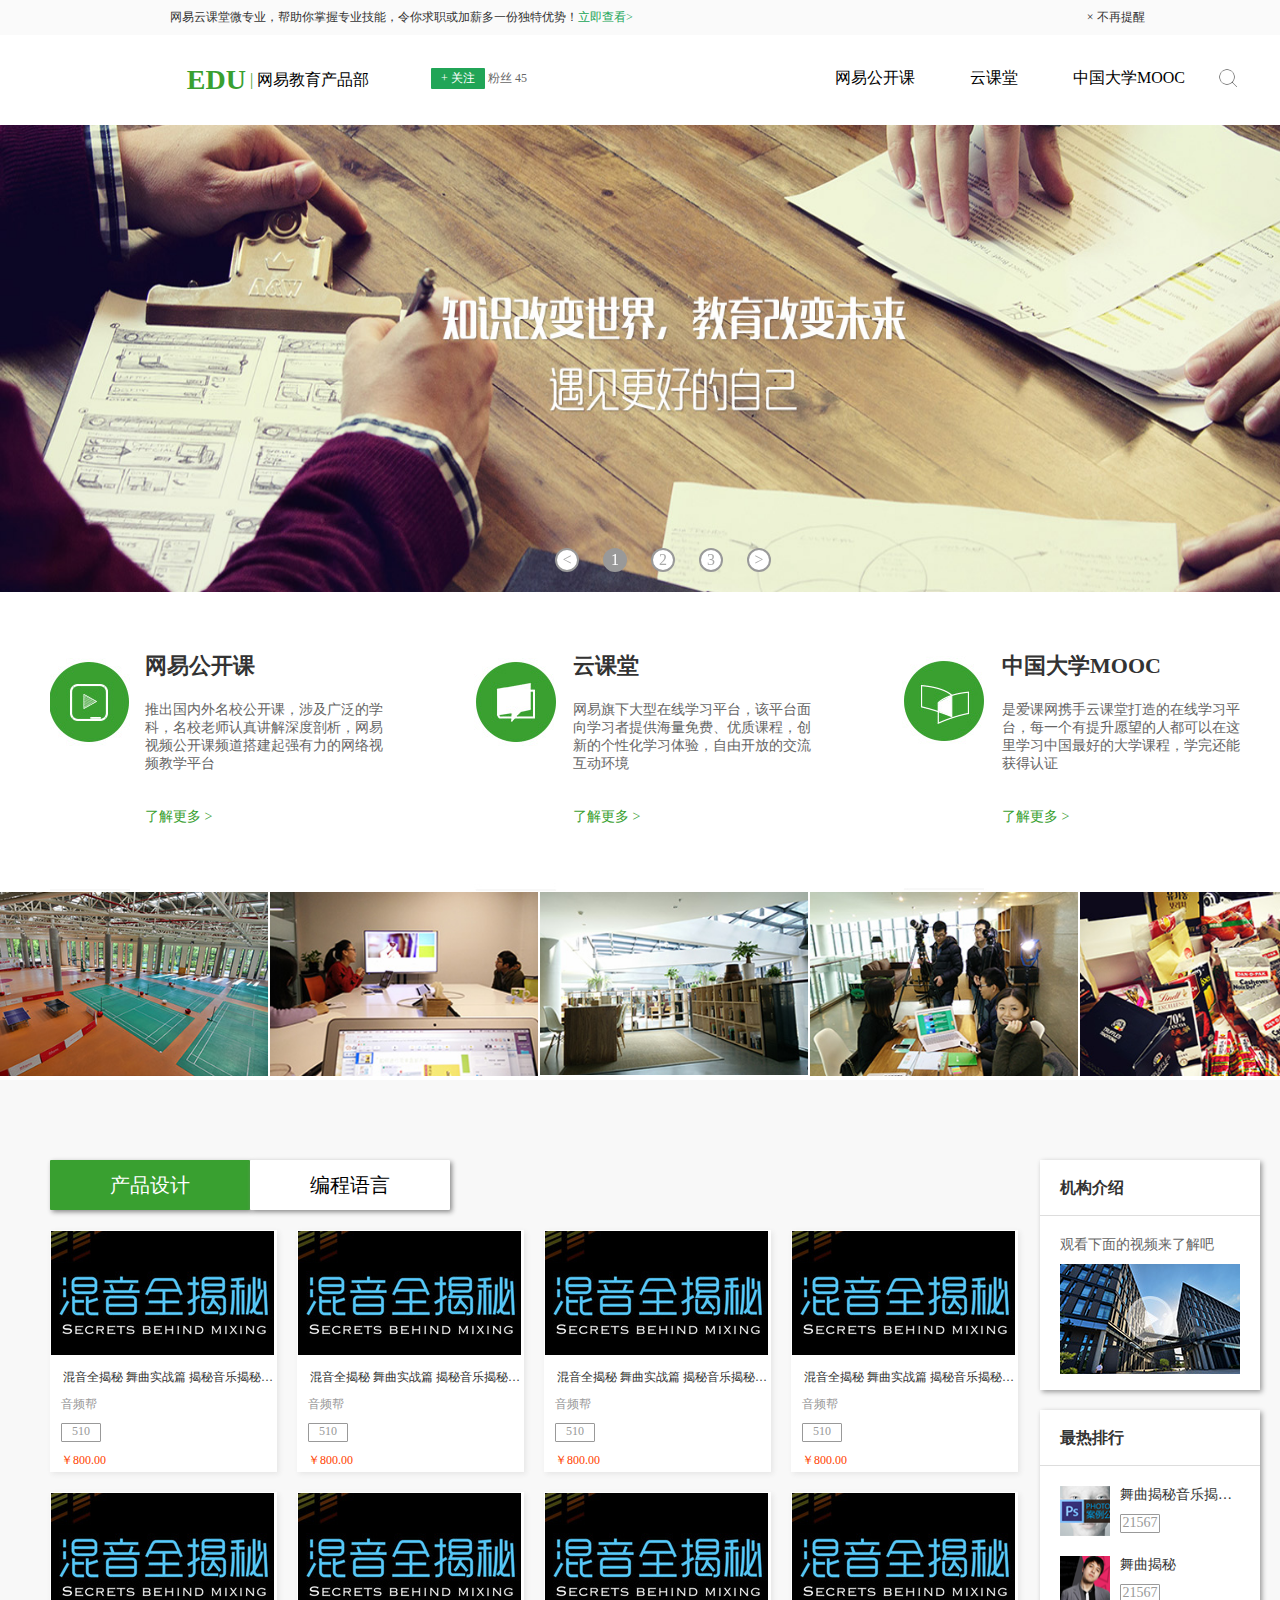
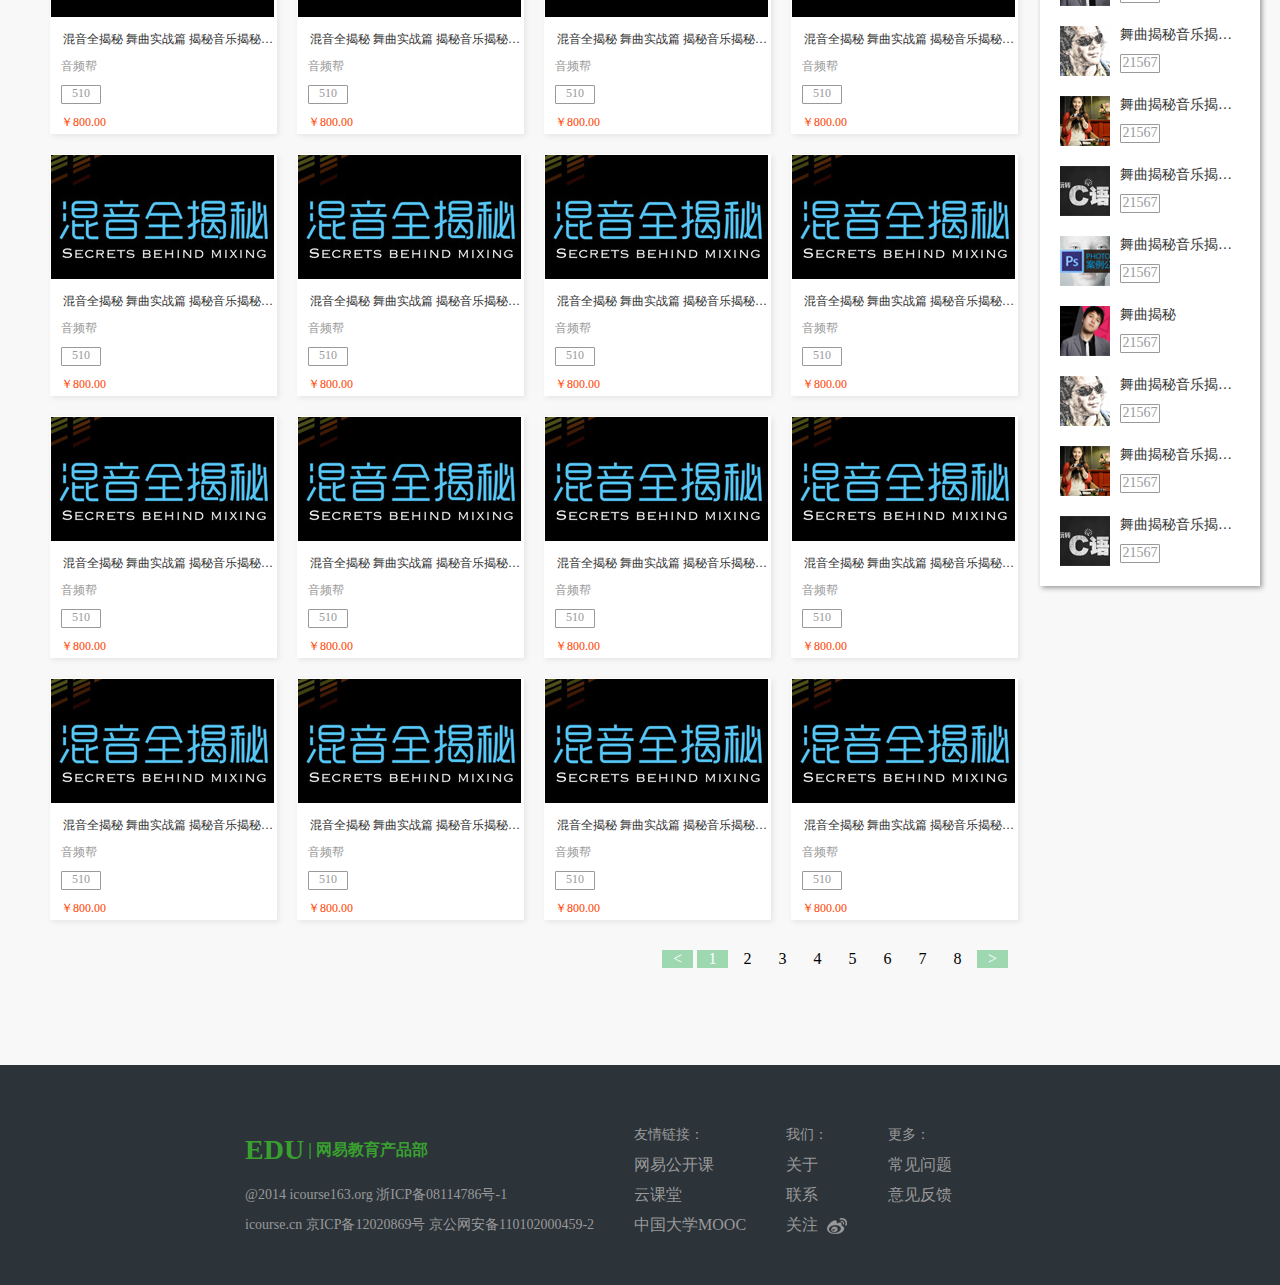
<file: index.html>
<!DOCTYPE html>
<html lang="en">
<!-- 头部 -->
<head>
	<meta charset="UTF-8">
	<title>index</title>
	<link rel="stylesheet" type="text/css" href="styles/global.css">
	<link rel="stylesheet" type="text/css" href="styles/animate.css">
	<link rel="stylesheet" type="text/css" href="styles/login.css">
	<link rel="stylesheet" type="text/css" href="styles/course.css">
	<link rel="shortcut icon" href="images/favicon.ico"/>
</head>
<body>
<!-- 小黄条 -->
	<div class="g-little-fix">
		<div class="g-little" >
			<div>网易云课堂微专业，帮助你掌握专业技能，令你求职或加薪多一份独特优势！<span>立即查看&gt;</span></div>
			<div class="clotip">× 不再提醒</div>
		</div>
	</div>
<!-- 顶部标题栏 包括轮播图 -->
	<div class="g-hd m-titl">
		<div class="left" autofocus="autofocus">
			<span>EDU</span><span>&nbsp;|&nbsp;</span><span>网易教育产品部</span>
		</div>
		<div class="center">
			<button class="attention">+ 关注</button><span>&nbsp;粉丝&nbsp;45</span>			
		</div>
		<div class="center_login">
			<button class="atten">√ 已关注 | <span>取消</span></button><span>&nbsp;粉丝&nbsp;46</span>			
		</div>
		 <!-- 图片轮播 -->
		<ul class="right">
			<li><a href="http://open.163.com" target="_blank">网易公开课</a></li>
			<li><a href="http://study.163.com" target="_blank">云课堂</a></li>
			<li><a href="http://www.icourse163.org" target="_blank">中国大学MOOC</a></li>
		</ul>
		<img src="images/search.png">
	</div>
<!-- 轮播跳转按钮 -->
	<div class="m-slider-container">
		<ul class="m-cursor">
			<li class="pre">&lt;</li>
			<li class="cursor">1</li>
			<li class="cursor">2</li>
			<li class="cursor">3</li>
			<li class="next">&gt;</li>
		</ul>
	</div>
<!-- 三大机构简介 -->
	<div class="m-cont">
		<img src="images/cont1.jpg" />
		<div class="left">
			<h1>网易公开课</h1>
			<p>推出国内外名校公开课，涉及广泛的学科，名校老师认真讲解深度剖析，网易视频公开课频道搭建起强有力的网络视频教学平台</p>
			<span><a href="http://open.163.com" target="_blank">了解更多 &gt;</a></span>
		</div>
		<img src="images/cont2.jpg" />
		<div class="center">
			<h1>云课堂</h1>
			<p>网易旗下大型在线学习平台，该平台面向学习者提供海量免费、优质课程，创新的个性化学习体验，自由开放的交流互动环境</p>
			<span><a href="http://study.163.com" target="_blank">了解更多 &gt;</a></span>
		</div>
		<img src="images/cont3.jpg" />
		<div class="right">
			<h1>中国大学MOOC</h1>
			<p>是爱课网携手云课堂打造的在线学习平台，每一个有提升愿望的人都可以在这里学习中国最好的大学课程，学完还能获得认证</p>
			<span><a href="http://www.icourse163.org" target="_blank">了解更多 &gt;</a></span>
		</div>
	</div>
<!-- 工作环境图片展示 -->
	<ul class="m-company">
		<li><img src="images/company1.jpg" alt="工作环境" /></li>
		<li><img src="images/company2.jpg" alt="工作环境" /></li>
		<li><img src="images/company3.jpg" alt="工作环境" /></li>
		<li><img src="images/company4.jpg" alt="工作环境" /></li>
		<li><img src="images/company5.jpg" alt="工作环境" /></li>
	</ul>
<!-- 主内容区 -->
	<div class="g-bd clearfix">
		<div class="g-mn">
			<!-- 课程介绍 -->
			<button class="tab" name="10">产品设计</button><button name="20">编程语言</button>
			<div class="m-bd">
				<ul>
					<li>
						<div class="m-list">
							<img src="images/course1.png" />
							<p>混音全揭秘 舞曲实战篇 揭秘音乐揭秘揭秘音乐</p>
							<span >音频帮</span>
							<span>510</span>
							<span>￥800.00</span>
						</div>						
						<div class="m-coures">
							<div class="top clearfix">
								<img src="images/course1.png" />
								<h1>手绘画系列教程</h1>
								<p><span>57</span>人在学</p>
								<p>发布者：<span>几分钟网</span></p>
								<p>分类：<span>手绘设计</span></p>
							</div>
							<div class="botom">生活中不乏有很多美好的画面，何不用画笔记录下来呢？那么就跟几分钟网一起来记录美好画面吧！</div>
						</div>
					</li>
					<li>
						<div class="m-list">
							<img src="images/course1.png" />
							<p>混音全揭秘 舞曲实战篇 揭秘音乐揭秘揭秘音乐</p>
							<span >音频帮</span>
							<span>510</span>
							<span>￥800.00</span>
						</div>						
						<div class="m-coures">
							<div class="top clearfix">
								<img src="images/course1.png" />
								<h1>手绘画系列教程</h1>
								<p><span>57</span>人在学</p>
								<p>发布者：<span>几分钟网</span></p>
								<p>分类：<span>手绘设计</span></p>
							</div>
							<div class="botom">生活中不乏有很多美好的画面，何不用画笔记录下来呢？那么就跟几分钟网一起来记录美好画面吧！</div>
						</div>
					</li>
					<li>
						<div class="m-list">
							<img src="images/course1.png" />
							<p>混音全揭秘 舞曲实战篇 揭秘音乐揭秘揭秘音乐</p>
							<span >音频帮</span>
							<span>510</span>
							<span>￥800.00</span>
						</div>						
						<div class="m-coures">
							<div class="top clearfix">
								<img src="images/course1.png" />
								<h1>手绘画系列教程</h1>
								<p><span>57</span>人在学</p>
								<p>发布者：<span>几分钟网</span></p>
								<p>分类：<span>手绘设计</span></p>
							</div>
							<div class="botom">生活中不乏有很多美好的画面，何不用画笔记录下来呢？那么就跟几分钟网一起来记录美好画面吧！</div>
						</div>
					</li>
					<li>
						<div class="m-list">
							<img src="images/course1.png" />
							<p>混音全揭秘 舞曲实战篇 揭秘音乐揭秘揭秘音乐</p>
							<span >音频帮</span>
							<span>510</span>
							<span>￥800.00</span>
						</div>						
						<div class="m-coures">
							<div class="top clearfix">
								<img src="images/course1.png" />
								<h1>手绘画系列教程</h1>
								<p><span>57</span>人在学</p>
								<p>发布者：<span>几分钟网</span></p>
								<p>分类：<span>手绘设计</span></p>
							</div>
							<div class="botom">生活中不乏有很多美好的画面，何不用画笔记录下来呢？那么就跟几分钟网一起来记录美好画面吧！</div>
						</div>
					</li>
					<li>
						<div class="m-list">
							<img src="images/course1.png" />
							<p>混音全揭秘 舞曲实战篇 揭秘音乐揭秘揭秘音乐</p>
							<span >音频帮</span>
							<span>510</span>
							<span>￥800.00</span>
						</div>						
						<div class="m-coures">
							<div class="top clearfix">
								<img src="images/course1.png" />
								<h1>手绘画系列教程</h1>
								<p><span>57</span>人在学</p>
								<p>发布者：<span>几分钟网</span></p>
								<p>分类：<span>手绘设计</span></p>
							</div>
							<div class="botom">生活中不乏有很多美好的画面，何不用画笔记录下来呢？那么就跟几分钟网一起来记录美好画面吧！</div>
						</div>
					</li>
					<li>
						<div class="m-list">
							<img src="images/course1.png" />
							<p>混音全揭秘 舞曲实战篇 揭秘音乐揭秘揭秘音乐</p>
							<span >音频帮</span>
							<span>510</span>
							<span>￥800.00</span>
						</div>						
						<div class="m-coures">
							<div class="top clearfix">
								<img src="images/course1.png" />
								<h1>手绘画系列教程</h1>
								<p><span>57</span>人在学</p>
								<p>发布者：<span>几分钟网</span></p>
								<p>分类：<span>手绘设计</span></p>
							</div>
							<div class="botom">生活中不乏有很多美好的画面，何不用画笔记录下来呢？那么就跟几分钟网一起来记录美好画面吧！</div>
						</div>
					</li>
					<li>
						<div class="m-list">
							<img src="images/course1.png" />
							<p>混音全揭秘 舞曲实战篇 揭秘音乐揭秘揭秘音乐</p>
							<span >音频帮</span>
							<span>510</span>
							<span>￥800.00</span>
						</div>						
						<div class="m-coures">
							<div class="top clearfix">
								<img src="images/course1.png" />
								<h1>手绘画系列教程</h1>
								<p><span>57</span>人在学</p>
								<p>发布者：<span>几分钟网</span></p>
								<p>分类：<span>手绘设计</span></p>
							</div>
							<div class="botom">生活中不乏有很多美好的画面，何不用画笔记录下来呢？那么就跟几分钟网一起来记录美好画面吧！</div>
						</div>
					</li>
					<li>
						<div class="m-list">
							<img src="images/course1.png" />
							<p>混音全揭秘 舞曲实战篇 揭秘音乐揭秘揭秘音乐</p>
							<span >音频帮</span>
							<span>510</span>
							<span>￥800.00</span>
						</div>						
						<div class="m-coures">
							<div class="top clearfix">
								<img src="images/course1.png" />
								<h1>手绘画系列教程</h1>
								<p><span>57</span>人在学</p>
								<p>发布者：<span>几分钟网</span></p>
								<p>分类：<span>手绘设计</span></p>
							</div>
							<div class="botom">生活中不乏有很多美好的画面，何不用画笔记录下来呢？那么就跟几分钟网一起来记录美好画面吧！</div>
						</div>
					</li>
					<li>
						<div class="m-list">
							<img src="images/course1.png" />
							<p>混音全揭秘 舞曲实战篇 揭秘音乐揭秘揭秘音乐</p>
							<span >音频帮</span>
							<span>510</span>
							<span>￥800.00</span>
						</div>						
						<div class="m-coures">
							<div class="top clearfix">
								<img src="images/course1.png" />
								<h1>手绘画系列教程</h1>
								<p><span>57</span>人在学</p>
								<p>发布者：<span>几分钟网</span></p>
								<p>分类：<span>手绘设计</span></p>
							</div>
							<div class="botom">生活中不乏有很多美好的画面，何不用画笔记录下来呢？那么就跟几分钟网一起来记录美好画面吧！</div>
						</div>
					</li>
					<li>
						<div class="m-list">
							<img src="images/course1.png" />
							<p>混音全揭秘 舞曲实战篇 揭秘音乐揭秘揭秘音乐</p>
							<span >音频帮</span>
							<span>510</span>
							<span>￥800.00</span>
						</div>						
						<div class="m-coures">
							<div class="top clearfix">
								<img src="images/course1.png" />
								<h1>手绘画系列教程</h1>
								<p><span>57</span>人在学</p>
								<p>发布者：<span>几分钟网</span></p>
								<p>分类：<span>手绘设计</span></p>
							</div>
							<div class="botom">生活中不乏有很多美好的画面，何不用画笔记录下来呢？那么就跟几分钟网一起来记录美好画面吧！</div>
						</div>
					</li>
					<li>
						<div class="m-list">
							<img src="images/course1.png" />
							<p>混音全揭秘 舞曲实战篇 揭秘音乐揭秘揭秘音乐</p>
							<span >音频帮</span>
							<span>510</span>
							<span>￥800.00</span>
						</div>						
						<div class="m-coures">
							<div class="top clearfix">
								<img src="images/course1.png" />
								<h1>手绘画系列教程</h1>
								<p><span>57</span>人在学</p>
								<p>发布者：<span>几分钟网</span></p>
								<p>分类：<span>手绘设计</span></p>
							</div>
							<div class="botom">生活中不乏有很多美好的画面，何不用画笔记录下来呢？那么就跟几分钟网一起来记录美好画面吧！</div>
						</div>
					</li>
					<li>
						<div class="m-list">
							<img src="images/course1.png" />
							<p>混音全揭秘 舞曲实战篇 揭秘音乐揭秘揭秘音乐</p>
							<span >音频帮</span>
							<span>510</span>
							<span>￥800.00</span>
						</div>						
						<div class="m-coures">
							<div class="top clearfix">
								<img src="images/course1.png" />
								<h1>手绘画系列教程</h1>
								<p><span>57</span>人在学</p>
								<p>发布者：<span>几分钟网</span></p>
								<p>分类：<span>手绘设计</span></p>
							</div>
							<div class="botom">生活中不乏有很多美好的画面，何不用画笔记录下来呢？那么就跟几分钟网一起来记录美好画面吧！</div>
						</div>
					</li>
					<li>
						<div class="m-list">
							<img src="images/course1.png" />
							<p>混音全揭秘 舞曲实战篇 揭秘音乐揭秘揭秘音乐</p>
							<span >音频帮</span>
							<span>510</span>
							<span>￥800.00</span>
						</div>						
						<div class="m-coures">
							<div class="top clearfix">
								<img src="images/course1.png" />
								<h1>手绘画系列教程</h1>
								<p><span>57</span>人在学</p>
								<p>发布者：<span>几分钟网</span></p>
								<p>分类：<span>手绘设计</span></p>
							</div>
							<div class="botom">生活中不乏有很多美好的画面，何不用画笔记录下来呢？那么就跟几分钟网一起来记录美好画面吧！</div>
						</div>
					</li>
					<li>
						<div class="m-list">
							<img src="images/course1.png" />
							<p>混音全揭秘 舞曲实战篇 揭秘音乐揭秘揭秘音乐</p>
							<span >音频帮</span>
							<span>510</span>
							<span>￥800.00</span>
						</div>						
						<div class="m-coures">
							<div class="top clearfix">
								<img src="images/course1.png" />
								<h1>手绘画系列教程</h1>
								<p><span>57</span>人在学</p>
								<p>发布者：<span>几分钟网</span></p>
								<p>分类：<span>手绘设计</span></p>
							</div>
							<div class="botom">生活中不乏有很多美好的画面，何不用画笔记录下来呢？那么就跟几分钟网一起来记录美好画面吧！</div>
						</div>
					</li>
					<li>
						<div class="m-list">
							<img src="images/course1.png" />
							<p>混音全揭秘 舞曲实战篇 揭秘音乐揭秘揭秘音乐</p>
							<span >音频帮</span>
							<span>510</span>
							<span>￥800.00</span>
						</div>						
						<div class="m-coures">
							<div class="top clearfix">
								<img src="images/course1.png" />
								<h1>手绘画系列教程</h1>
								<p><span>57</span>人在学</p>
								<p>发布者：<span>几分钟网</span></p>
								<p>分类：<span>手绘设计</span></p>
							</div>
							<div class="botom">生活中不乏有很多美好的画面，何不用画笔记录下来呢？那么就跟几分钟网一起来记录美好画面吧！</div>
						</div>
					</li>
					<li>
						<div class="m-list">
							<img src="images/course1.png" />
							<p>混音全揭秘 舞曲实战篇 揭秘音乐揭秘揭秘音乐</p>
							<span >音频帮</span>
							<span>510</span>
							<span>￥800.00</span>
						</div>						
						<div class="m-coures">
							<div class="top clearfix">
								<img src="images/course1.png" />
								<h1>手绘画系列教程</h1>
								<p><span>57</span>人在学</p>
								<p>发布者：<span>几分钟网</span></p>
								<p>分类：<span>手绘设计</span></p>
							</div>
							<div class="botom">生活中不乏有很多美好的画面，何不用画笔记录下来呢？那么就跟几分钟网一起来记录美好画面吧！</div>
						</div>
					</li>
					<li>
						<div class="m-list">
							<img src="images/course1.png" />
							<p>混音全揭秘 舞曲实战篇 揭秘音乐揭秘揭秘音乐</p>
							<span >音频帮</span>
							<span>510</span>
							<span>￥800.00</span>
						</div>						
						<div class="m-coures">
							<div class="top clearfix">
								<img src="images/course1.png" />
								<h1>手绘画系列教程</h1>
								<p><span>57</span>人在学</p>
								<p>发布者：<span>几分钟网</span></p>
								<p>分类：<span>手绘设计</span></p>
							</div>
							<div class="botom">生活中不乏有很多美好的画面，何不用画笔记录下来呢？那么就跟几分钟网一起来记录美好画面吧！</div>
						</div>
					</li>
					<li>
						<div class="m-list">
							<img src="images/course1.png" />
							<p>混音全揭秘 舞曲实战篇 揭秘音乐揭秘揭秘音乐</p>
							<span >音频帮</span>
							<span>510</span>
							<span>￥800.00</span>
						</div>						
						<div class="m-coures">
							<div class="top clearfix">
								<img src="images/course1.png" />
								<h1>手绘画系列教程</h1>
								<p><span>57</span>人在学</p>
								<p>发布者：<span>几分钟网</span></p>
								<p>分类：<span>手绘设计</span></p>
							</div>
							<div class="botom">生活中不乏有很多美好的画面，何不用画笔记录下来呢？那么就跟几分钟网一起来记录美好画面吧！</div>
						</div>
					</li>
					<li>
						<div class="m-list">
							<img src="images/course1.png" />
							<p>混音全揭秘 舞曲实战篇 揭秘音乐揭秘揭秘音乐</p>
							<span >音频帮</span>
							<span>510</span>
							<span>￥800.00</span>
						</div>						
						<div class="m-coures">
							<div class="top clearfix">
								<img src="images/course1.png" />
								<h1>手绘画系列教程</h1>
								<p><span>57</span>人在学</p>
								<p>发布者：<span>几分钟网</span></p>
								<p>分类：<span>手绘设计</span></p>
							</div>
							<div class="botom">生活中不乏有很多美好的画面，何不用画笔记录下来呢？那么就跟几分钟网一起来记录美好画面吧！</div>
						</div>
					</li>
					<li>
						<div class="m-list">
							<img src="images/course1.png" />
							<p>混音全揭秘 舞曲实战篇 揭秘音乐揭秘揭秘音乐</p>
							<span >音频帮</span>
							<span>510</span>
							<span>￥800.00</span>
						</div>						
						<div class="m-coures">
							<div class="top clearfix">
								<img src="images/course1.png" />
								<h1>手绘画系列教程</h1>
								<p><span>57</span>人在学</p>
								<p>发布者：<span>几分钟网</span></p>
								<p>分类：<span>手绘设计</span></p>
							</div>
							<div class="botom">生活中不乏有很多美好的画面，何不用画笔记录下来呢？那么就跟几分钟网一起来记录美好画面吧！</div>
						</div>
					</li>
				</ul>
			</div>
		</div>
		<!-- 主内容区 侧边栏 -->
		<div class="g-sd">
			<!-- 侧边栏顶部机构介绍 -->
			<div class="top">
				<h1>机构介绍</h1>
				<span>观看下面的视频来了解吧</span>
				<img src="images/video.jpg" />
			</div>
			<!-- 侧边栏底部热门排行 -->
			<div class="bottom">
				<h1>最热排行</h1>
				<div class="hotfix">
					<ul>				
						<li><img src="images/sd-1.png" /><p>舞曲揭秘音乐揭秘舞曲揭秘音乐揭秘</p><span>21567</span></li>
						<li><img src="images/sd-2.png" /><p>舞曲揭秘</p><span>21567</span></li>
						<li><img src="images/sd-3.png" /><p>舞曲揭秘音乐揭秘舞曲揭秘音乐揭秘</p><span>21567</span></li>
						<li><img src="images/sd-4.png" /><p>舞曲揭秘音乐揭秘舞曲揭秘音乐揭秘</p><span>21567</span></li>
						<li><img src="images/sd-5.png" /><p>舞曲揭秘音乐揭秘舞曲揭秘音乐揭秘</p><span>21567</span></li>
						<li><img src="images/sd-6.png" /><p>舞曲揭秘音乐揭秘舞曲揭秘音乐揭秘</p><span>21567</span></li>
						<li><img src="images/sd-7.png" /><p>舞曲揭秘</p><span>21567</span></li>
						<li><img src="images/sd-8.png" /><p>舞曲揭秘音乐揭秘舞曲揭秘音乐揭秘</p><span>21567</span></li>
						<li><img src="images/sd-9.png" /><p>舞曲揭秘音乐揭秘舞曲揭秘音乐揭秘</p><span>21567</span></li>
						<li><img src="images/sd-10.png" /><p>舞曲揭秘音乐揭秘舞曲揭秘音乐揭秘</p><span>21567</span></li>
						<li><img src="images/sd-1.png" /><p>舞曲揭秘音乐揭秘舞曲揭秘音乐揭秘</p><span>21567</span></li>
						<li><img src="images/sd-2.png" /><p>舞曲揭秘</p><span>21567</span></li>
						<li><img src="images/sd-3.png" /><p>舞曲揭秘音乐揭秘舞曲揭秘音乐揭秘</p><span>21567</span></li>
						<li><img src="images/sd-4.png" /><p>舞曲揭秘音乐揭秘舞曲揭秘音乐揭秘</p><span>21567</span></li>
						<li><img src="images/sd-5.png" /><p>舞曲揭秘音乐揭秘舞曲揭秘音乐揭秘</p><span>21567</span></li>
						<li><img src="images/sd-6.png" /><p>舞曲揭秘音乐揭秘舞曲揭秘音乐揭秘</p><span>21567</span></li>
						<li><img src="images/sd-7.png" /><p>舞曲揭秘</p><span>21567</span></li>
						<li><img src="images/sd-8.png" /><p>舞曲揭秘音乐揭秘舞曲揭秘音乐揭秘</p><span>21567</span></li>
						<li><img src="images/sd-9.png" /><p>舞曲揭秘音乐揭秘舞曲揭秘音乐揭秘</p><span>21567</span></li>
						<li><img src="images/sd-10.png" /><p>舞曲揭秘音乐揭秘舞曲揭秘音乐揭秘</p><span>21567</span></li>
					</ul>
				</div>
			</div>
		</div>
	</div>
	<!-- 页面跳转器 -->
	<div class="m-page clearfix">
		<ul>
			<li name="0">&lt;</li>
			<li name="1" class="active">1</li>
			<li name="2">2</li>
			<li name="3">3</li>
			<li name="4">4</li>
			<li name="5">5</li>
			<li name="6">6</li>
			<li name="7">7</li>
			<li name="8">8</li>
			<li name="10">&gt;</li>
	  	</ul>		
	</div>
	<!-- 页面底部 -->
	<div class="g-ft clearfix"> 
		<ul class="m-infm">
			<span>EDU</span><span>&nbsp;|&nbsp;</span><span>网易教育产品部</span>
			<li>@2014 icourse163.org 浙ICP备08114786号-1</li>
			<li>icourse.cn 京ICP备12020869号 京公网安备110102000459-2</li>
		</ul>
		<ul class="m-flink">
			<li>友情链接：</li>
			<li><a href="http://open.163.com" target="_blank">网易公开课</a></li>
			<li><a href="http://study.163.com" target="_blank">云课堂</a></li>
			<li><a href="http://www.icourse163.org" target="_blank">中国大学MOOC</a></li>
		</ul>
		<ul class="m-us">
			<li>我们：</li>
			<li><a href="#">关于</a></li>
			<li><a href="#">联系</a></li>
			<li>关注 &nbsp;<a href="#"><img src="images/logo.png" /></a></li>
		</ul>
		<ul class="m-more">
			<li>更多：</li>
			<li><a href="#">常见问题</a></li>
			<li><a href="#">意见反馈</a></li>
		</ul>
	</div>
	<script type="text/javascript" src="js/util.js"></script>	
	<script type="text/javascript" src="js/slider.js"></script>
	<script type="text/javascript" src="js/animate.js"></script>
	<script type="text/javascript" src="js/md5.js"></script>
	<script type="text/javascript" src="js/login.js"></script>
	<script type="text/javascript" src="js/agency.js"></script>
	<script type="text/javascript">
		// 轮播图功能
		var $ = function (selector) {
			return [].slice.call(document.querySelectorAll(selector));
		}

		var cursors = $('.m-slider-container .cursor');
		var pre = $('.m-slider-container .pre')[0];
		var next = $('.m-slider-container .next')[0];
		var fix = $('.m-slider-container')[0];

		cursors.forEach(function(cursor,index){
			cursor.addEventListener('click',function(){
				slider.nav(index);
			});
		})
		pre.addEventListener('click',function(){
			slider.pre();
		})
		next.addEventListener('click',function(){
			slider.next();
		})

		var slider = new Slider({
			container: fix,

			img:[
				'images/banner1',
				'images/banner2',
				'images/banner3'
			],

			auto: true,
			over: true,

		});

		slider.on('nav',function(ev){
			var pageIndex = ev.pageIndex;

			cursors.forEach(function(cursor,index){
				if (index == pageIndex) {
					cursor.className = 'z-active';
				}else{
					cursor.className = '';
				}
			})
			
		})

		slider.nav(0);

       	
		// 小黄条功能
		// 取出节点
		var little = $('.g-little')[0];
		var clotip = $('.g-little .clotip')[0];
		// 绑定click事件
		clotip.addEventListener("click",function(){
				little.style.display = "none";
				cookieUtil.set("g-little", "none", new Date(2020,12,12), null, null, null);
		},false);
		// 加载判断
		function g_little(){
			if(!cookieUtil.get("g-little")){
				little.style.display = "block";
			}
		}


		// 用户登录关注
        var atten = $('.attention')[0];
        var hd_center = $('.center')[0];
        var hd_center_log = $('.center_login')[0];
        var bd = document.getElementsByTagName('body')[0];
        var modal = new Modal({
        	container: bd,
        });

        atten.addEventListener("click",modal.show.bind(modal));
        modal.close.addEventListener("click",modal.hidden.bind(modal));

        // 用户登录功能
        function login(){
        	var name_md5 = hex_md5(modal.input[0].value);
	        var pwd_md5 = hex_md5(modal.input[1].value);
	        var name1 = encodeURIComponent("userName") + "=" + encodeURIComponent(name_md5);
	        var password1 = encodeURIComponent("password") + "=" + encodeURIComponent(pwd_md5);

	        var url = "http://study.163.com/webDev/login.htm?" + name1 + "&" + password1;
	        var xhr1 = new XMLHttpRequest();
	        xhr1.open("get",url,true);
	        xhr1.onreadystatechange = function(){
	        	if (xhr1.readyState == 4 && (xhr1.status == 200 || xhr1.status == 304)){
	        		if(xhr1.responseText == 1){
	        			modal.hidden();
	        			followSuc();
	        		}else{
	        			alert("用户名或密码错误！" )
	        		}
	        	}
	        }
	        xhr1.send(null);
        }

        modal.btn.addEventListener("click",login);
        // 关注API
        function followSuc(){
        	hd_center.style.display = "none";
	        hd_center_log.style.display = "inline-block";
	        cookieUtil.set("center_login", "true", new Date(2020,12,12), null, null, null);
        }
 
 
        // 判断API
        function center_login(){
        	if (cookieUtil.get("center_login") == "true") {
             	hd_center.style.display = "none";
	        	hd_center_log.style.display = "inline-block";  		
        	}else{
        	   	hd_center.style.display = "inline-block";
	        	hd_center_log.style.display = "none";
        	}
        }
        // 载入事件
        window.onload = function(){
        	g_little();
        	center_login();
        }


   		// 获取课程列表
        // URL末尾添加查询字符串参数
        function addURLParam(url, name, value){
        	url += (url.indexOf('?') == -1)? "?" : "&";
        	url += encodeURIComponent(name) + "=" + encodeURIComponent(value);
        	return url;
        }

        // 获取课程
        var jsonText;
        var pageNo = 1;
        var psize = 20;
        var type = 10;

        // 课程主题切换功能
        var tab = [].slice.call($(".g-mn button"));
        tab.forEach(function(btn,index){
        	btn.addEventListener("click",function(){
        		for( i=0;i<tab.length;i++){
        			util.delClass(tab[i],"tab");
        		}
        		util.addClass(btn,"tab");
        		type = (index == 0) ? 10 : 20;
        		getList();
        	})
        });

        function getList(){
        	var url = addURLParam("http://study.163.com/webDev/couresByCategory.htm", "pageNo", pageNo);
        	url = addURLParam(url, "psize", psize);
        	url = addURLParam(url, "type", type);
        	var xhr = new XMLHttpRequest();
        	xhr.open("get", url, true);
        	xhr.onreadystatechange = function(){
        		if (xhr.readyState == 4 && (xhr.status == 200 || xhr.status == 304)) {
        			jsonText = xhr.responseText;
        			jsonText = JSON.parse(jsonText);
        			setCourse(jsonText);
        		}
        	}
        	xhr.send(null);
        }

        var mListImg = [].slice.call($(".m-list img"),null);
        var mListDes = [].slice.call($(".m-list p"),null);
        var mListProvider = [].slice.call($(".m-list span:nth-of-type(1)"),null);
        var mListLearner = [].slice.call($(".m-list span:nth-of-type(2)"),null);
        var mListPrice = [].slice.call($(".m-list span:nth-of-type(3)"),null);

        var mCourseImg = [].slice.call($(".m-coures img"),null);
        var mCourseName = [].slice.call($(".m-coures h1"),null);
        var mCourseLearner = [].slice.call($(".m-coures p:nth-of-type(1) span"),null);
        var mCourseProvider = [].slice.call($(".m-coures p:nth-of-type(2) span"),null);
        var mCourseCate = [].slice.call($(".m-coures p:nth-of-type(3) span"),null);
        var mCourseDes = [].slice.call($(".m-coures .botom"),null);

        function setCourse(jsonText){
        	for(var i=0; i<20; i++){
        		var json = jsonText.list[i];
        		mListImg[i].src = json.middlePhotoUrl;
        		mListDes[i].firstChild.nodeValue = json.description;
        		mListProvider[i].firstChild.nodeValue = json.provider;
         		mListLearner[i].firstChild.nodeValue = json.learnerCount;
        		mListPrice[i].firstChild.nodeValue = "￥" + json.price;

        		mCourseImg[i].src = json.middlePhotoUrl;
         		mCourseName[i].firstChild.nodeValue = json.name;
        		mCourseLearner[i].firstChild.nodeValue = json.learnerCount;
         		mCourseProvider[i].firstChild.nodeValue = json.provider;
         		mCourseCate[i].firstChild.nodeValue = json.categoryId;
         		mCourseDes[i].firstChild.nodeValue = json.description;
          	}
        }

        getList();

        var page = $(".m-page li");


        // 翻页器效果
        function ChangePage(){
        	this._page = [].slice.call($(".m-page li"));
        }


        util.extend( ChangePage.prototype, {

        	nav: function(pageNum){
        		pageNo = pageNum;
 				this._focus(pageNo); 				
        	},
        	next: function(){
        		pageNo = (pageNo+9)%8;
        		this._focus(pageNo);
        	},
        	pre: function(){
        		pageNo = (pageNo+7)%8;
        		pageNo = (pageNo == 0) ? 8 : pageNo;
        		this._focus(pageNo);

        	},
        	_focus: function(pageNum){
        		for(var i = 1, len = this._page.length - 1; i<len; i++){
        			util.delClass(this._page[i],"active");
        		}
        		util.addClass(this._page[pageNum],"active");
        		getList();
        	}

        });

        var changepage = new ChangePage();
 		page.forEach(function(p,index){

 			if(index==0){
 				p.addEventListener("click",function(){
 					changepage.pre();
 				});			
 			}else if(index==9){
 				p.addEventListener("click",function(){
 					changepage.next();
 				});	
 			}else{
 				p.addEventListener("click",function(){
 					changepage.nav(index);
 				});	
 			}
 		});

 		// 热门滚动功能
 		var jsonHText;

        var hotCoursePic = $(".g-sd .bottom img");
        var hotCourseTil = $(".g-sd .bottom p");
        var hotCourseLearner = $(".g-sd .bottom span");

        getHot();

 		function getHot(){
        	var url = "http://study.163.com/webDev/hotcouresByCategory.htm";
        	var xhr = new XMLHttpRequest();
        	xhr.open("get", url, true);
        	xhr.onreadystatechange = function(){
        		if (xhr.readyState == 4 && (xhr.status == 200 || xhr.status == 304)) {
        			jsonHText = xhr.responseText;
        			jsonHText = JSON.parse(jsonHText);
        			setHot(jsonHText);
        		}
        	}
        	xhr.send(null);
        }	

        function setHot(){
        	for(var i = 0; i < 20; i++){
        		hotCoursePic[i].src = jsonHText[i].smallPhotoUrl;
        		hotCourseTil[i].firstChild.nodeValue = jsonHText[i].name;
        		hotCourseLearner[i].firstChild.nodeValue = jsonHText[i].learnerCount;
        	}
        } 

        var hotIndex = 0;
        var hotfix = $(".g-sd .hotfix ul")[0];
        setTimeout(function(){
        	hotIndex++;
        	hotIndex = (hotIndex > 10) ? 0 : hotIndex;
        	hotfix.style.transform = "translateY(" + (-70 * hotIndex) + "px)";
        	setTimeout(arguments.callee,5000);
        },5000);

        // 机构介绍
        var agency = new Agency({
        	container: bd,
        });

        agency.span.addEventListener("click",function(){
        	agency.hidden();
        });

        var gSd = $(".g-sd .top img")[0];
        gSd.addEventListener("click",function(){
        	agency.show();
        });

	</script>
</body>
</html>
</file>
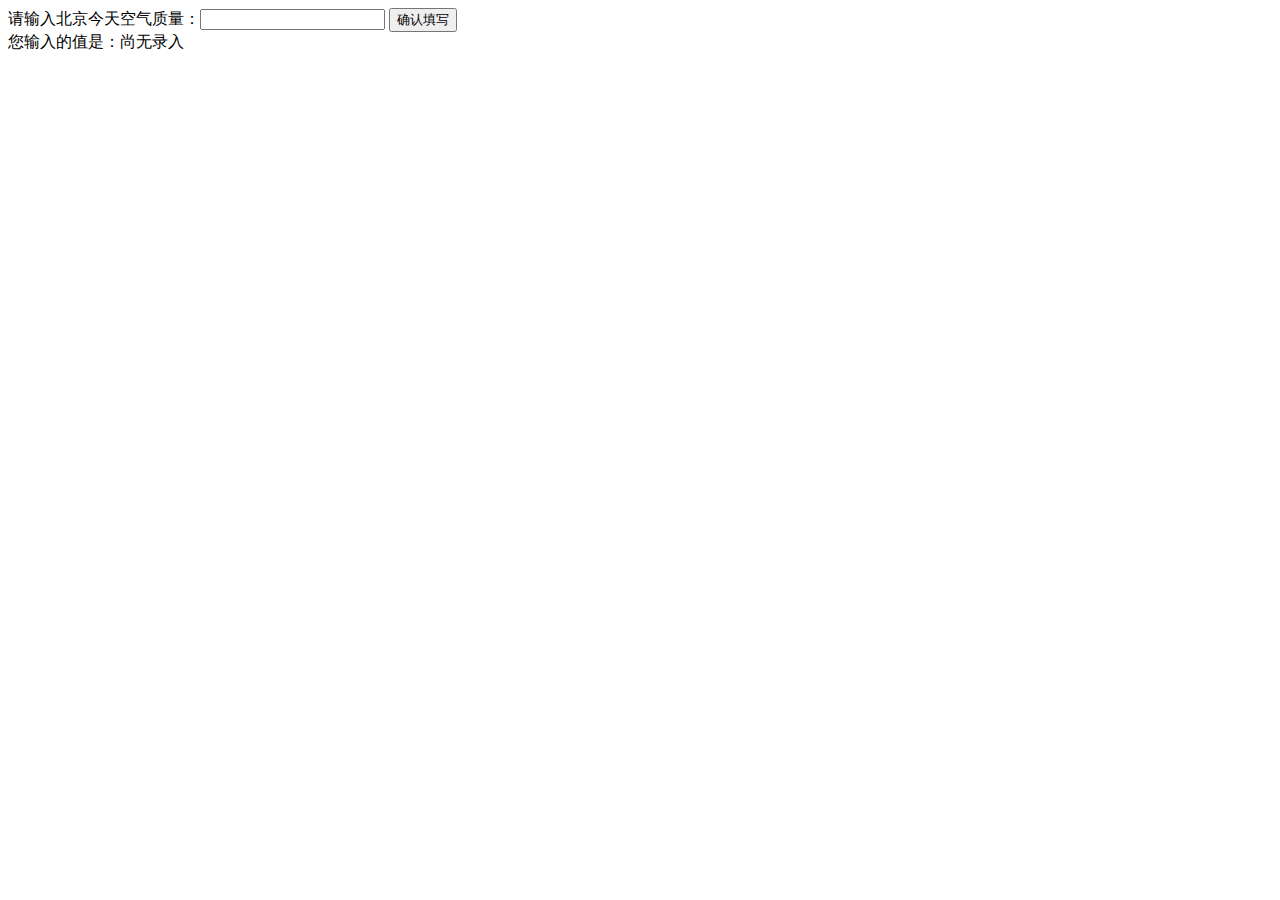
<file: DEMO/task13/index.html>
<!DOCTYPE html>
<html>
  <head>
    <meta charset="utf-8">
    <title>IFE JavaScript Task 01</title>
  </head>
<body>

  <label>请输入北京今天空气质量：<input id="aqi-input" type="text"></label>
  <button id="button">确认填写</button>

  <div>您输入的值是：<span id="aqi-display">尚无录入</span></div>

<script type="text/javascript">

(function() {
  /*	
  在注释下方写下代码
  给按钮button绑定一个点击事件
  在事件处理函数中
  获取aqi-input输入的值，并显示在aqi-display中
  */
 document.getElementById("button").addEventListener("click",function(){
 	document.getElementById("aqi-display").firstChild.nodeValue = document.getElementById("aqi-input").value;
 })

})();

</script>
</body>
</html>
</file>
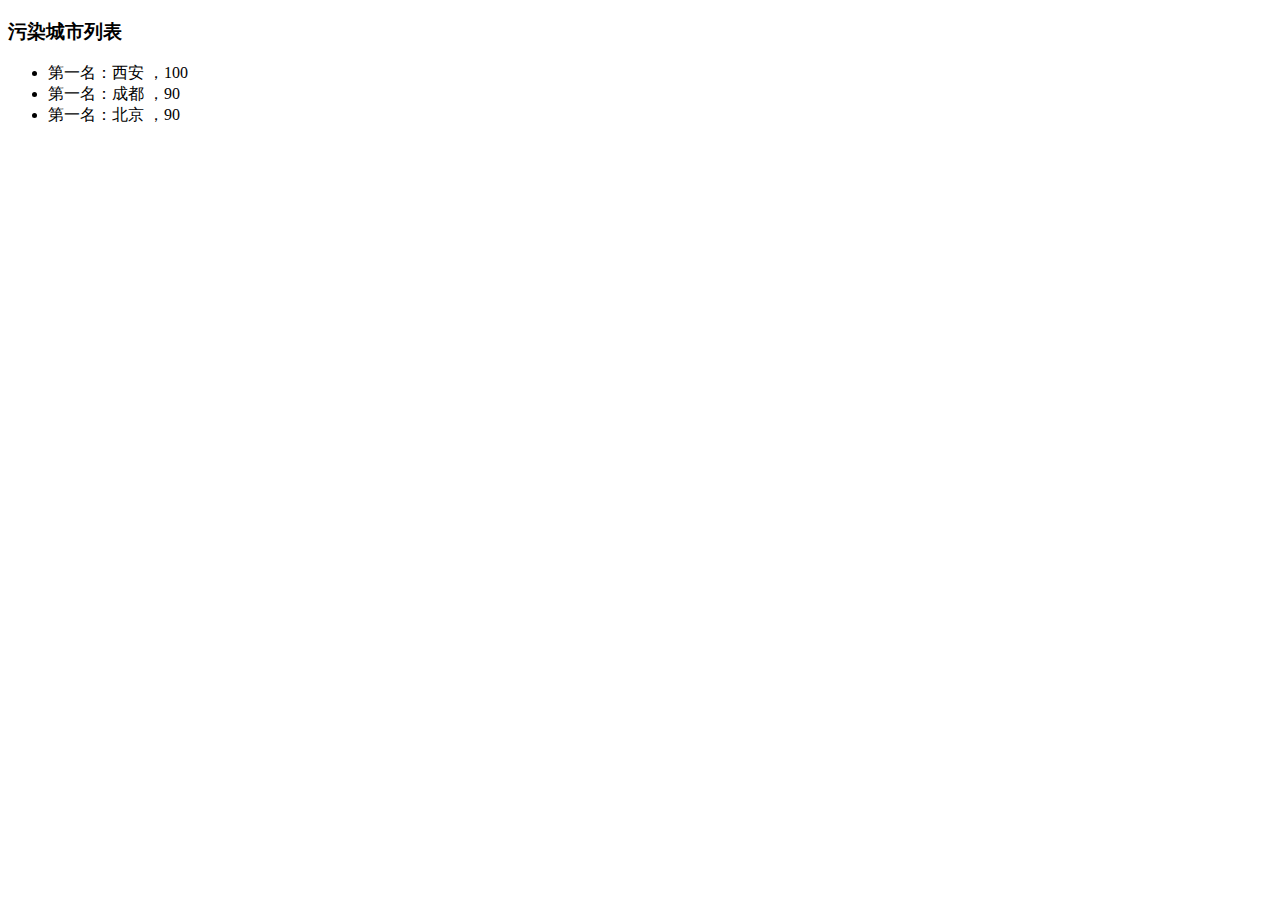
<file: DEMO/task14/index.html>
<!DOCTYPE html>
<html>
  <head>
    <meta charset="utf-8">
    <title>IFE JavaScript Task 01</title>
  </head>
<body>

  <h3>污染城市列表</h3>
  <ul id="aqi-list">
<!--   
    <li>第一名：福州（样例），10</li>
  	<li>第二名：福州（样例），10</li> -->
  </ul>

<script type="text/javascript">

var aqiData = [
  ["北京", 90],
  ["上海", 50],
  ["福州", 10],
  ["广州", 50],
  ["成都", 90],
  ["西安", 100]
];

(function () {

  /*
  在注释下方编写代码
  遍历读取aqiData中各个城市的数据
  将空气质量指数大于60的城市显示到aqi-list的列表中
  */
 var list = document.getElementById('aqi-list'), li, data;
 for (var i = aqiData.length - 1; i >= 0; i--) {  
  if(aqiData[i][1] > 60 ){
    li = document.createElement('li');
    data = document.createTextNode('第一名：'+ aqiData[i][0] + ' ，' + aqiData[i][1]);
    li.appendChild(data);
    list.appendChild(li);
   }
 }

})();

</script>
</body>
</html>
</file>
<file: styles/global.css>
*{
	margin: 0px;
	padding: 0px;
}
/*小黄条*/
.g-little-fix{
	height:30px;
	background-color: #f8f8f8;	
}
.g-little{
	height:35px;
	background-color: #fafafa;
	display: none;
}
.g-little div{
	display: inline-block;
	font:12px/35px "微软雅黑";
	color:#333333;
	cursor: pointer;
}
.g-little div:first-of-type{
	margin-left: 170px;
	margin-right: 450px;
}
.g-little span{
	color: #21a557;
}
.g-little .clotip:hover {
	color: #21a557;
}

/*头部*/
.g-hd{
	height: 95px;
}
.g-hd .left{
	display: inline-block;
	padding-left: 160px;
	padding-right: 31px;
	width: 236px;
	vertical-align: middle;
	line-height: 95px;
	text-align: center;
}
/*头部标题*/
.m-titl .left span{
	vertical-align: middle;
}
.m-titl .left span:first-of-type{
	font-size: 28px;
	font-family: Gill Sans MT;
	font-weight: bold;
	color:#39a030;
}
.m-titl .left span:nth-of-type(2){
	color:#39a030;
}
.m-titl .left span:nth-of-type(3){
	font-size: "宋体";
	color: #000;
}
.m-titl .center{
	display: none;
	color: #666666;
	font-size: 12px;
	font-family: "宋体";
	width: 200px;
}
.m-titl .center_login{
	display: none;
	color: #666666;
	font-size: 12px;
	font-family: "宋体";
	width: 200px;
}
.m-titl .center .attention{
	display: inline-block;
	width:54px;
	height: 21px;
	color: #fff;
	font-size: 12px;
	font-family: "宋体";
	background-color: #21a557;
	border: none;
	border-radius: 1px;
	cursor: pointer;
}
.m-titl .center_login .atten{
	display: inline-block;
	width: 100px;
	height: 21px;
	color:#333333;
	background-color: #f8f8f8;
	border:none;
	font-size: 12px;
	font-family: "宋体";
	cursor: pointer;
}
.m-titl .atten span:hover{
	color: #21a557;
	text-decoration: underline;
}
.m-titl .right{
	display: inline-block;
	padding-left: 200px;
	vertical-align: middle;
}
.m-titl .right li{
	float: left;
	list-style: none;
	margin-right: 55px;
}
.m-titl .right li a{
	font-size: 16px;
	font-family: "宋体";	
	text-decoration: none;
	color: #000;
}
.m-titl .right li a:hover{
	color:#39a030;
}
.m-titl .right li:last-child{
	margin-right: 30px;
}
.m-titl img{
	vertical-align: middle;
	cursor:pointer;
}
/*头部轮播*/
.m-slider-container{
	position: relative;
	height: 467px;
	width: 1349px;
	overflow: hidden;
	cursor:pointer;
}
.m-slider-container img{
	height: 467px;
	width: 1349px;
}
.m-slider-container .slider{
	width: 100%;
	height:100%;
	position:absolute;
}
.m-slider-container ul{
	position: absolute;
	bottom: 20px;
	left: 555px;
	z-index: 2;
}
.m-slider-container li{
	display: inline-block;
	width: 20px;
	height: 20px;
	background-color: #ffffff;
	border-radius: 50%;
	border: 2px solid #999;
	transition: background-color .5s;
	text-align: center;
	color: #aaa;
	font:16px/20px "微软雅黑";
	list-style:none;
	cursor:pointer;
}
/*头部轮播跳转按钮*/
.m-slider-container li+li{
	margin-left: 20px;
}
.m-slider-container li:hover,.m-slider-container li.z-active{
  background-color: #999;
  color: #fff;
}
/*三大机构简介*/
.m-cont{
	height: 300px;
	padding-left: 50px;
	width: 1299px;
}
.m-cont div{
	display: inline-block;
	padding-right: 85px;
	padding-left: 11px;
	width: 240px;
	height: 176px;
	position: relative;
	top: -70px;
}
.m-cont h1{
	font-family: "微软雅黑";
	font-size: 22px;
	color: #333333;
}
.m-cont p,.m-cont span a{
	font-family: "微软雅黑";
	font-size: 14px;	
	color: #666666;
}
.m-cont span a{
	color: #39a030;
	text-decoration: none;
}
.m-cont p{
	padding-top: 20px;
	padding-bottom: 34px;
}
.m-cont span:hover{
	text-decoration: underline;
}
/*工作环境图片展示*/
.m-company{
	overflow: hidden;
	width: 1349px;
}
.m-company img{
	width: 268px;
}
.m-company li{
	float: left;
	list-style:none;
}
.m-company li+li{
	padding-left: 2px;
}
/*主内容区*/
.g-bd{
	background-color: #f8f8f8;
	box-sizing: border-box;
	padding-top: 80px;
	padding-left: 50px;
	width: 1349px;
	position: relative;
}
.g-mn{
	width: 990px;
	position: relative;
	z-index: 2;
}
.g-mn button{
	width: 200px;
	height: 50px;
	border: none;
	border-radius: 1px;
	background-color: #fff;
	color: #000;
	font-size: 20px;
	font-family: "微软雅黑";
	box-shadow: 2px 2px 5px #888888;
	cursor: pointer;
}
.g-mn button:hover,.g-mn button.tab{
	background-color: #39a030;
	color:#fff;
	
}
.m-bd{
	float: left;
}
.clearfix:after{
	content: "";
	display: block;
	clear: both;
	visibility: hidden;
	height: 0;
}
.clearfix{
	zoom:1;
}
.m-bd li{
	list-style: none;
	display: block;
	float: left;
	width: 225px;
	height: 240px;
	margin-right: 20px;
	margin-top: 20px;
	background-color: #fff;
	box-shadow: 2px 2px 5px #e6e6e6;
	padding:1px;
	position: relative;
}
	
.m-list p{
	overflow: hidden;
	white-space: nowrap;
	text-overflow: ellipsis;
	color: #333333;
	font-family: "微软雅黑";
	font-size: 12px;
	margin:10px 0;
	text-indent: 1em;
}
.m-list span{
	display: block;
	font-size: 12px;
	font-family: "微软雅黑";
	margin-left: 10px;
}
.m-list span:nth-of-type(1){
	color: #999999;
}
.m-list span:nth-of-type(2){
	color: #999999;
	width: 38px;
	height: 17px;
	border: 1px solid #999999;
	border-radius: 1px;
	text-align: center;
	margin:10px;
}
.m-list span:nth-of-type(3){
	color: #ff3f00;
}
.m-bd li:hover .m-list p{
	color: #39a030;
}
.m-bd li:hover{
	box-shadow: 4px 4px 5px 5px #eeeeee;
	cursor: pointer;
	z-index: 2;
}
.m-bd .m-list img{
	min-width: 100px;
	height: 124px;
}

/*主内容区侧边*/
.g-sd{
	width: 220px;
	float: left;
	position: relative;
	z-index: 1;
	margin-top: -50px;
}
.g-sd .top{
	height: 230px;
	margin-bottom: 20px;
	box-shadow: 2px 2px 5px #999;
	background-color: #fff;
}
.g-sd h1{
	height: 55px;
	padding-left: 20px;
	border-bottom: 1px solid #dddddd;
	line-height: 55px;
	font-family: "微软雅黑";
	color:#333333;
	font-size: 16px;
}
.g-sd .top span{
	display: block;
	padding:20px 0 10px 20px;
	font-family: "微软雅黑";
	color:#666666;
	font-size: 14px;

}
.g-sd .top img{
	display: block;
	margin:auto;
	cursor: pointer;
	transition: transform 1s; 
	-webkit-transition: transform 1s; 
	-moz-transition: transform 1s; 
	-o-transition: transform 1s; 
}
.g-sd .top img:hover{
	transform: scale(1.2,1.2);	
	-webkit-transform: scale(1.2,1.2);	
	-moz-transform: scale(1.2,1.2);	
	-o-transform: scale(1.2,1.2);	
}

.g-sd .bottom {
	box-shadow: 2px 2px 5px #999;
	background-color: #fff;
}
.g-sd .bottom ul{
	transition: transform 1s; 
	-webkit-transition: transform 1s; 
	-moz-transition: transform 1s; 
	-o-transition: transform 1s; 
}
.g-sd .hotfix{
	position: relative;
	width: 180px;
	height: 700px;
	padding: 20px 20px 0 20px;
	overflow: hidden;
}
.g-sd .bottom li{
	list-style: none;
	overflow: hidden;
	cursor: pointer;
	white-space: nowrap;
	text-overflow: ellipsis;
	margin-bottom: 20px;
}
.g-sd .bottom img{
	float: left;
	margin-right:10px;
	width: 50px;
	height: 50px;
}
.g-sd .bottom p{
	white-space: nowrap;
	overflow: hidden;
	text-overflow: ellipsis;
	font-family: "微软雅黑";
	font-size: 14px;
	color: #333333;
}
.g-sd .bottom span{
	color: #999999;
	display: inline-block;
	width: 38px;
	height: 17px;
	border: 1px solid #999999;
	border-radius: 1px;
	text-align: center;
	font-size: 14px;
	margin-top: 10px;	
}

/*翻页器*/
.m-page ul{
	background-color: #f8f8f8;
	padding-top: 30px;
	padding-bottom:115px;
	padding-left: 660px;
	width: 689px;
}
.m-page li{
	float: left;
	list-style: none;
	width: 31px;
	text-align: center;
	margin:0 2px;
	cursor: pointer;
}
.m-page .active{
	background-color: #9dd8b1;
	color: #fff;	
}
.m-page li:hover,.m-page li:first-child,.m-page li:last-child{
	background-color: #9dd8b1;
	color: #fff;
}

/*底部*/
.g-ft{
	box-sizing: border-box;
	padding: 55px 0 85px 245px;
	background-color: #2c3339;
}
.g-ft li{
	list-style: none;
	font-family: "微软雅黑";
	font-size: 16px;
	color: #999999;
	line-height: 30px;
}
.g-ft li a{
	color: #999999;
	text-decoration: none;	
}
.g-ft li a:hover{
	color: #fff;
	text-decoration: underline;	
}
.m-infm,.m-flink,.m-us,.m-more{
	float: left;
	margin-right: 40px;
	height: 80px;
	vertical-align: middle;
}
.m-flink li:first-child,.m-us li:first-child,.m-more li:first-child,.m-infm li{
	font-size: 14px;
}
.m-infm span{
	vertical-align: middle;
	color: #39a030;
	line-height: 60px;
	font-weight: bold;
}
.m-infm span:first-of-type{
	font-size: 28px;
	font-family: Gill Sans MT;
	font-weight: bold;
}
.m-us img{
	vertical-align: middle;
}
</file>
<file: styles/login.css>
/*遮罩层*/
.cover{
	position: fixed;
	width:100%;
	height: 100%;
	position:fixed;
	left:0;
	top:0;
	display: none;
	background-color: #000;
	opacity: 0.5;
	z-index: 10;
}
/*机构介绍和登陆模块*/
.m-modal,.m-agency{
	width:100%;
	height: 100%;
	position:fixed;
	left:0;
	top:0;
	display: none;
	z-index: 20;
}
.m-agency{
	width: 830px;
	height: 550px;
	padding: 30px;
	position: fixed;
	top: 50%;
	left: 50%;
	transform: translate(-50%,-50%);
	background-color: #fff;
	box-shadow: 2px 2px 2px #333;
	z-index: 20;
	display: none;
	color: #444;
	font: normal 14px "微软雅黑";
}
.m-agency span{
	cursor: pointer;
	position: absolute;
	top:20px;
	right: 20px;
	font-weight: bolder;
}
.m-modal .form{
	width: 340px;
	height:290px;
	background-color: #fff;
	position: absolute;
	top:50%;
	left: 50%;
	transform: translate(-50%,-50%);
	border: 1px solid #333;
	padding: 30px 40px;
	box-sizing: border-box;
}
.m-modal .titl{
	font: 18px "微软雅黑";
	color: #000;
	display: block;
	margin-bottom: 25px;
}

.m-modal .input{
	width: 245px;
	height: 30px;
	display: block;
	padding-left:5px;
	margin: 15px 0;
	font:14px "微软雅黑";
}
.m-modal .close{
	position: absolute;
	top:10px;
	right: 10px;
	cursor: pointer;
}

.m-modal .submit{
	width: 255px;
	height: 40px;
	font:16px "微软雅黑";
	color: #fff;	
	background-color: #21aa43;
	border: none;
	border-radius: 5px;
	display: block;
	margin-top: 30px;
	cursor: pointer;
}
</file>
<file: styles/course.css>
.m-bd li div.m-coures{
	width: 485px;
	min-height: 250px;
	position: absolute;
	top:-10px;
	left: -10px;
	display: none;
	box-sizing: border-box;
	background-color: #fff;
	box-shadow: 2px 2px 2px #333;
	padding: 10px;
	cursor: pointer;
}
.m-bd li:hover div.m-coures{
	display: block;
	z-index: 2;
}
.m-coures img{
	float: left;
	margin-right: 10px;
	width: 223px;
	height: 124px;
}
.m-coures h1{
	font: 18px "微软雅黑";
	color: #333;
	padding-top: 5px;
}
.m-coures p:first-of-type{
	margin:13px 0;
}
.m-coures p{
	font: 12px "微软雅黑";
	color: #666;	
	margin:6px 0;	
}
.m-coures .botom{
	font: 14px "微软雅黑";
	color: #666;	
	margin:10px 0;
	padding: 20px;
	background-color: #f8f8f8;
	line-height: 24px;
}
</file>
